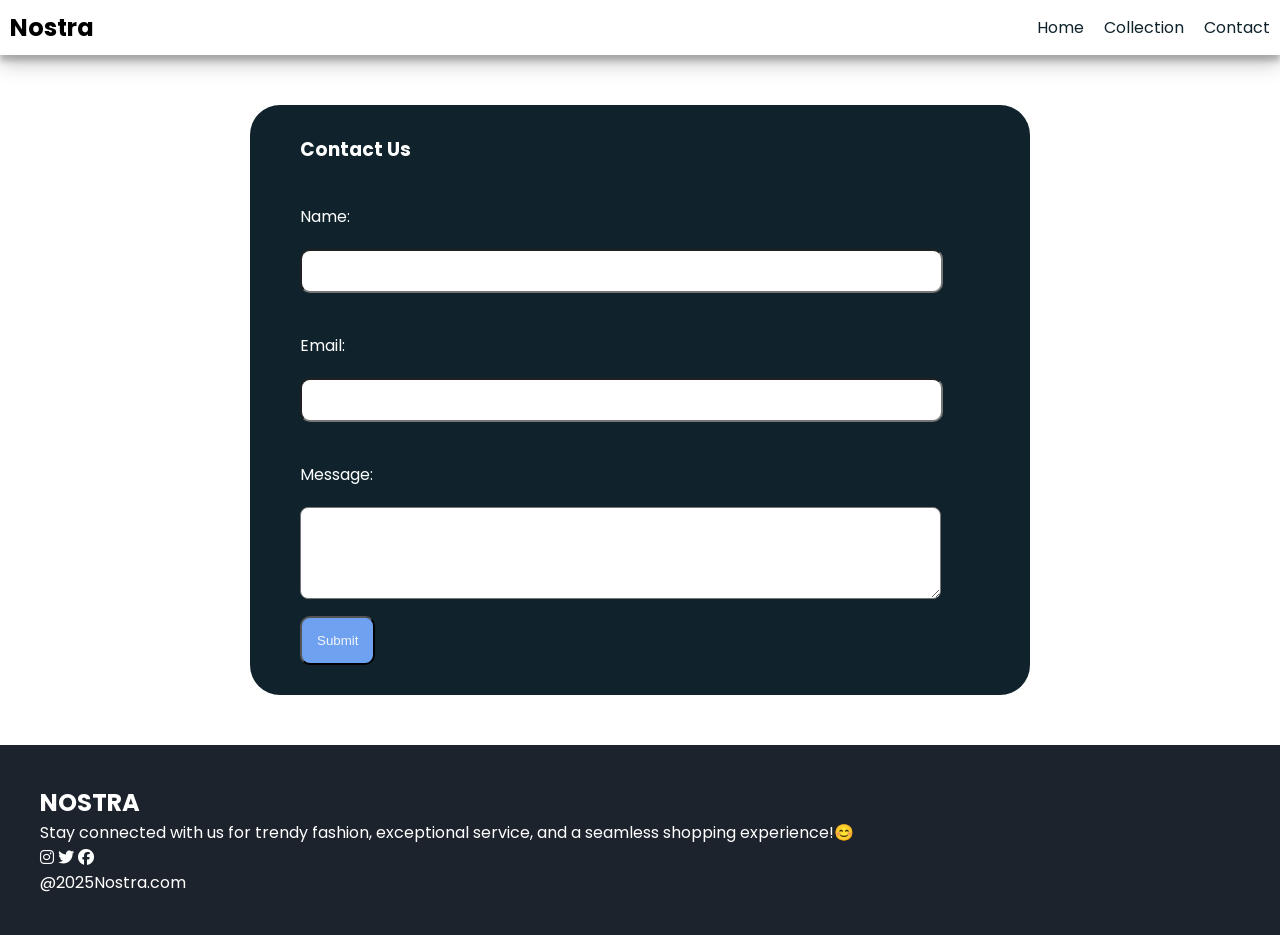
<file: contact.html>
<!DOCTYPE html>
<html lang="en">

<head>
    <meta charset="UTF-8">
    <meta name="viewport" content="width=device-width, initial-scale=1.0">
    <title>NOSTRA👗</title>
    <!-- Google fonts -->
    <link rel="preconnect" href="https://fonts.googleapis.com">
    <link rel="preconnect" href="https://fonts.gstatic.com" crossorigin>
    <link href="https://fonts.googleapis.com/css2?family=Poppins&display=swap" rel="stylesheet">
    <!-- my css -->
    <link rel="stylesheet" href="nossty.css">
    <!-- Font Awsome Icons -->
    <link rel="stylesheet" href="https://cdnjs.cloudflare.com/ajax/libs/font-awesome/6.7.2/css/all.min.css"
        integrity="sha512-Evv84Mr4kqVGRNSgIGL/F/aIDqQb7xQ2vcrdIwxfjThSH8CSR7PBEakCr51Ck+w+/U6swU2Im1vVX0SVk9ABhg=="
        crossorigin="anonymous" referrerpolicy="no-referrer" />

</head>

<body>
    <!-- navbar -->
    <nav class="navbar">
        <h1>Nostra</h1>

        <div class="navbar-links">
            <p class="navbar-link"><a href="nos.html">Home</a></p>
            <p class="navbar-link"><a href="collection.html">Collection</a></p>
            <p class="navbar-link"><a href="contact.html">Contact</a></p>
        </div>
        <div class="navbar-menu-toggle" onclick="showNavbar()">
            <i class="fa-solid fa-bars"></i>
        </div>
    </nav>
    <!-- side nav bar -->
    <div class="side-navbar">
        <p style="text-align: right;" onclick="closeNavbar()">
            <i class="fa-solid fa-xmark"></i>
        </p>
        <div class="side-navbar-links">
            <p class="side-navbar-link"><a href="nos.html">Home</a></p>
            <p class="side-navbar-link"><a href="collection.html">Collection</a></p>
            <p class="side-navbar-link"><a href="contact.html">Contact</a></p>
        </div>
    </div>
    <!-- contact -->
     <div class="contact">
        <h3> Contact Us </h3>
     <p>Name:</p>
     <input type="text">
     <p>Email:</p>
     <input type="text">
     <p>Message:</p>
     <textarea > </textarea>
     <button>Submit</button>
     </div>
     


    <!-- footer -->
    <div class="footer">
        <div class="footer-container">
            <div class="footer-box-1">
                <h2 class="headingText">NOSTRA</h2>
                <p>Stay connected with us for trendy fashion, exceptional service, and a seamless shopping experience!😊</p>
                <div class="footer-icon-container">
                    <i class="fa-brands fa-instagram" style="color:#ffffff"></i>
                    <i class="fa-brands fa-twitter" style="color:#ffffff"></i>
                    <i class="fa-brands fa-facebook" style="color:#ffffff"></i>
                </div>

            </div>
        </div>
        <p>@2025Nostra.com</p>
    </div>
    <!-- my script -->
    <script src="nosjv.js"></script>
</body>

</html>
</file>
<file: nossty.css>
*{
    margin:0;
    padding:0;
}
body{
    font-family: "Poppins",sans-serif;
  }
.navbar{
    display:flex;
    justify-content: space-between;
    align-items: center;
    padding:10px;
    box-shadow: rgba(0, 0, 0, 0.19) 0px 10px 20px, rgba(0, 0, 0, 0.23) 0px 6px 6px;
}
.navbar-links{
    display:flex;
    column-gap: 20px;
}
.navbar-links a{
    text-decoration: none;
    color:#10232c;
}
.navbar-links a:hover{
    text-decoration: underline;
    color:#10232c;
}
.navbar-menu-toggle{
    display: none;;
}
/* side navbar */
.side-navbar{
    background-color: #10232c;
    width:50%;
    height:100%;
    position:fixed;
    top:0;
    left:-60%;
    padding:20px;
    color:white;
    transition: 2s;

}
.side-navbar-link{
    margin-bottom: 30px;
}
.side-navbar-links a{
    text-decoration: none;
    color:white;
}
.side-navbar-links a:hover{
    text-decoration: underline;
}
.header{
    display:flex;
    justify-content:center;
    gap:50px;
    padding:50px;
}
.header h1{
    margin-left:100px;
    margin-top:20px;
    position: relative;
    left:30%;
}
.header p{
    margin-left:100px;
    margin-top:20px;
    position: relative;
    left:30%;
}
.header-button{
    padding-left: 30px;
    padding-right: 30px;
    padding-top: 20px;
    padding-bottom: 20px;
    margin-top:30px;
    margin-left:180px;
    background-color:#10232c;
    color:white;
}

.header-image{
    height:200px;
    width:200px;
    border-radius:50%;
    position:relative;
    z-index:2;
    right:-10%;
    top:-15%;
}

.header-image1{
    height:300px;
    width:300px;
    border-radius: 30%;
    position:relative;
    left:50%;
}
.header-image2{
    height:200px;
    width:200px;
    border-radius:50%;
    position:relative;
    z-index:2;
    right:100%;
    top:40%;
}
.service{
    padding:20px;
}
.service-container-1{
    display:flex;
    justify-content: space-between;
    align-items: center;
}
.service-container-2{
    display:flex;
    justify-content: space-between;
    align-items: center;
    gap:10px;
}
.service-container-2 div{
    background-color: #f2f4f7;
    border-radius: 5px;
    padding:10px;
}
.new-arrival{
    display:flex;
    justify-content:space-between;
    flex-wrap: wrap;
}
.new-arival-container{
    position:relative;
    flex-basis:20%;
}
.new-arrival button{
    padding-left:10%;
    padding-right: 10%;
    padding-top: 5%;
    padding-bottom: 5%;
    margin-top: 10px;
    color:#10232c; 
    position:absolute;
    top:50%;
    left:18%;
    border-radius: 10px;
    border:none;
}
.new-arival-container img{
    height:200px;
    width:200px;
    margin-left:20px;
}
.news{
    display:flex;
    flex-direction: column;
    align-items: center;
    margin-top: 30px;
}
.news input{
    padding:11px;
    width:80vw;
    margin-bottom:10px;
    border: solid black 3px;
}
.news button{
    margin-top:10px;
    color:#f2f4f7;
    background-color: #1D232c;
    border-radius: 10px;
    padding:10px;
}
.footer{
    margin-top: 10px;
    padding:40px;
    background-color: #1D232c;
    color:white;
}
.product-section{
    margin-top:20px;
}
.product-search{
    width:80%;
    border:solid black 2px;
    border-radius:20px;
    display:flex;
    justify-content: space-between;
    align-items: center;
    padding: 10px;
    margin:auto;
    margin-top: 20px;

}
.product-search input{
    border: none;
    background-color: transparent;
    width:100%;
    
}
.product-search input:focus{
    outline:none;
}
.products{
    padding:20px;
    display:flex;
    gap:10px;
    flex-wrap: wrap;
    justify-content:space-around;
}
.product-box{
    text-align: center;
    flex-basis: 20%;
}
.product-box img{
    border-radius: 20px;
    height:200px;
    width:200px;
    margin-top:30px;
}
.contact{
  
    padding-left: 50px;
    padding-right: 20px;
    padding-top: 30px;
    padding-bottom: 30px;
    margin-top:50px;
    margin-left:250px;
    margin-right:250px;
    margin-bottom:50px;
    height:100%;
    background-color:#10232c;
    color:white;
    border-radius: 30px;
}
.contact p{
    padding-top:40px;
}
.contact input{
    margin-top:20px;
    padding-top:10px;
    width:90%;
    height:30px;
    border-radius:10px;
}
.contact input:focus{
    outline:none;
}

.contact textarea{
    margin-top:20px;
    padding-top:10px;
    width:90%;
    height:80px;
    border-radius:8px;
}
.contact textarea:focus{
    outline:none;
}
.contact button{
    display: block;
    margin-top:10px;
    color:#f2f4f7;
    background-color: #6fa1f1;
    border-radius: 10px;
    padding:15px;
}
/* media querry */
@media screen and (max-width:700px){
    .navbar-menu-toggle{
        display:block;
    }
    .navbar-links{
        display: none;
    }
    .header-image1{
        display:none;
    }
    .header-image2{
        display:none;
    }
    .header-image{
        display:none;
    }
    .service-container-1{
        display:none;
    }
    .service-container-2{
        flex-direction: column;
    }
    .contact{
  
        padding-left:10px;
        padding-right:10px;
        padding-top:10px;
        padding-bottom:10px;
        margin-top:30px;
        margin-left:30px;
        margin-right:30px;
        margin-bottom:30px;
        height:100%;
        background-color:#10232c;
        color:white;
        border-radius: 7px;
    }
}
</file>
